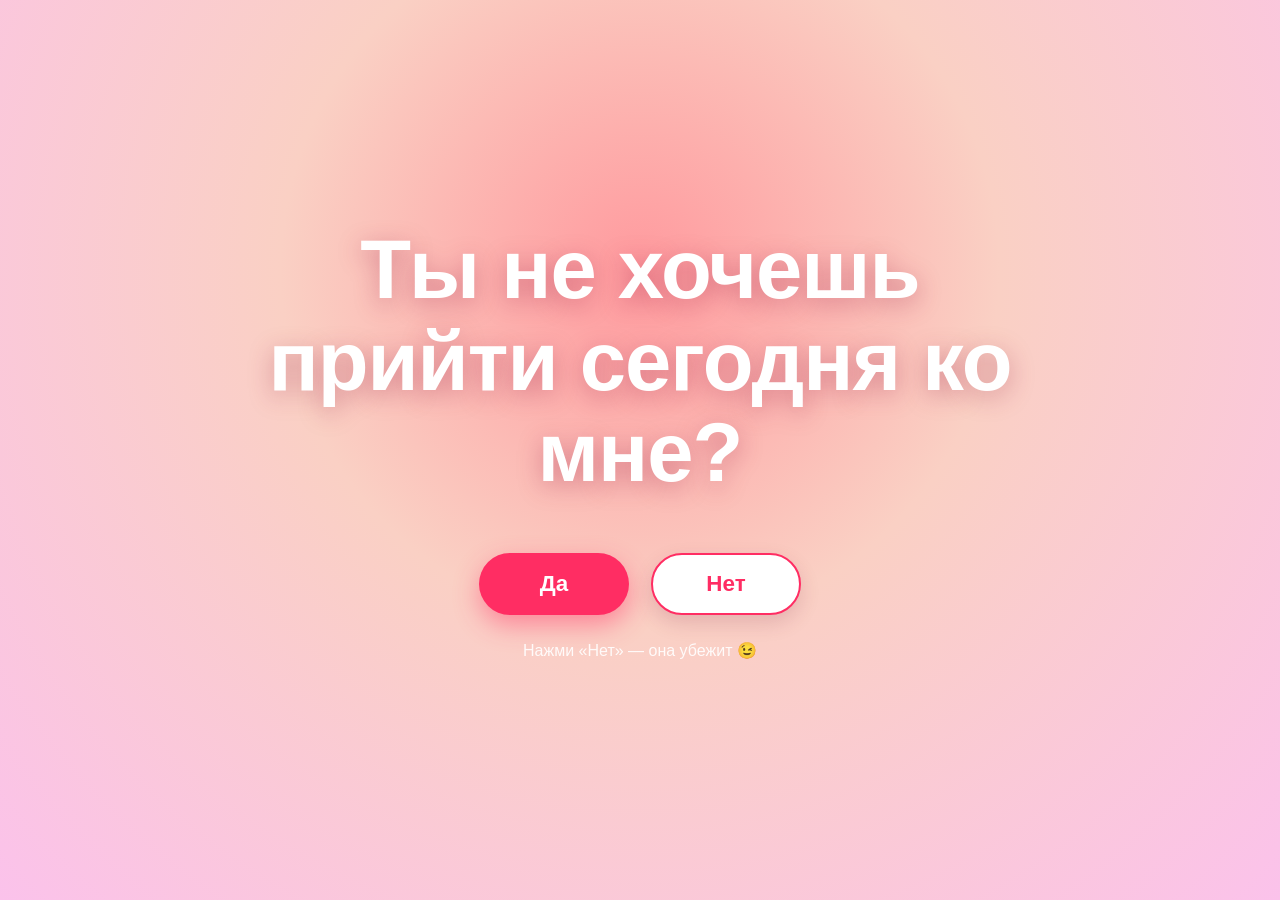
<file: docs/index.html>
<!DOCTYPE html>
<html lang="ru">
<head>
    <meta charset="UTF-8">
    <meta name="viewport" content="width=device-width, initial-scale=1.0">
    <title>Ты не хочешь прийти сегодня ко мне?</title>
    <link rel="stylesheet" href="static/css/style.css">
</head>
<body class="page-index">
    <main class="card">
        <h1 class="question">Ты не хочешь прийти сегодня ко мне?</h1>

        <div class="actions">
            <a class="btn btn-yes" href="yes/">Да</a>
            <button class="btn btn-no" id="noButton" type="button">Нет</button>
        </div>

        <p class="hint">Нажми «Нет» — она убежит 😉</p>
    </main>

    <script src="static/js/no-button.js"></script>
</body>
</html>
</file>
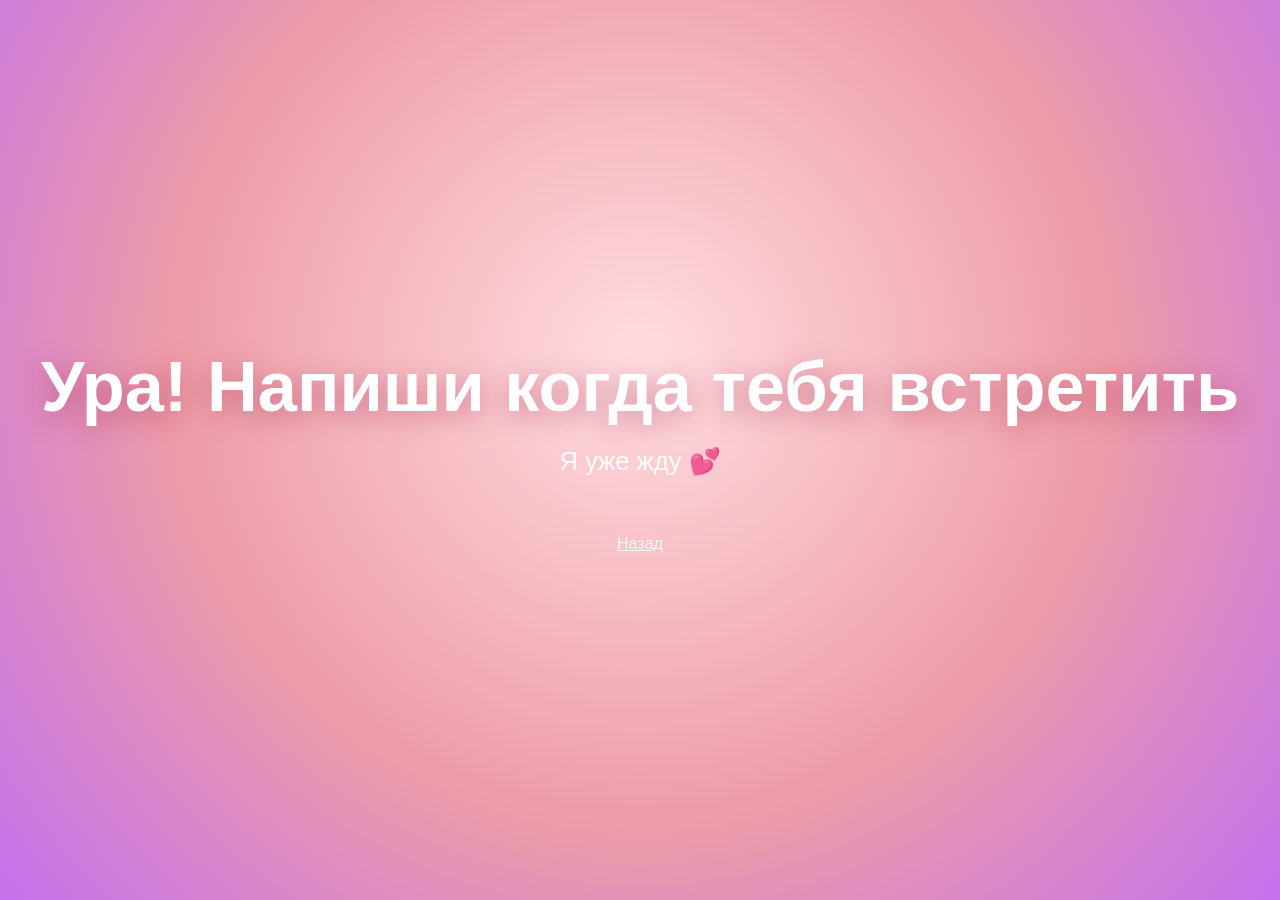
<file: docs/yes/index.html>
<!DOCTYPE html>
<html lang="ru">
<head>
    <meta charset="UTF-8">
    <meta name="viewport" content="width=device-width, initial-scale=1.0">
    <title>Ура! Напиши когда тебя встретить</title>
    <link rel="stylesheet" href="../static/css/style.css">
</head>
<body class="page-yes">
    <div class="hearts" id="hearts" aria-hidden="true"></div>
    <div class="messages" id="messages" aria-hidden="true"></div>

    <main class="celebration">
        <h1 class="win-text">Ура! Напиши когда тебя встретить</h1>
        <p class="sub-text">Я уже жду 💕</p>
        <a class="link-back" href="../">Назад</a>
    </main>

    <script src="../static/js/hearts.js"></script>
</body>
</html>
</file>
<file: docs/static/css/style.css>
* {
    box-sizing: border-box;
}

html,
body {
    height: 100%;
}

body {
    margin: 0;
    min-height: 100vh;
    min-height: 100dvh;
    font-family: "Segoe UI", Roboto, Arial, sans-serif;
    overflow: hidden;
}

.page-index {
    display: flex;
    align-items: center;
    justify-content: center;
    background: radial-gradient(circle at 50% 30%, #ff9a9e 0%, #fad0c4 40%, #fbc2eb 100%);
}

.page-yes {
    position: relative;
    display: flex;
    align-items: center;
    justify-content: center;
    background: radial-gradient(circle at 50% 40%, #ffdde1 0%, #ee9ca7 55%, #c471ed 100%);
}

.card {
    width: min(92vw, 900px);
    text-align: center;
    padding: 24px;
}

.question {
    margin: 0;
    color: #fff;
    font-size: clamp(2.2rem, 7.5vw, 5.2rem);
    font-weight: 800;
    line-height: 1.1;
    letter-spacing: -1px;
    text-shadow: 0 6px 24px rgba(150, 20, 60, 0.35);
}

.actions {
    display: flex;
    gap: 22px;
    justify-content: center;
    align-items: center;
    margin-top: 54px;
    flex-wrap: wrap;
}

.btn {
    display: inline-flex;
    align-items: center;
    justify-content: center;
    min-width: 150px;
    padding: 16px 40px;
    border-radius: 999px;
    font-size: clamp(1.1rem, 2.5vw, 1.4rem);
    font-weight: 700;
    border: 2px solid transparent;
    cursor: pointer;
    text-decoration: none;
    user-select: none;
    touch-action: manipulation;
}

.btn-yes {
    background: #ff2d63;
    color: #fff;
    box-shadow: 0 10px 26px rgba(255, 45, 99, 0.45);
    transition: transform 0.15s ease, box-shadow 0.15s ease;
}

.btn-yes:hover {
    transform: translateY(-3px) scale(1.03);
    box-shadow: 0 14px 32px rgba(255, 45, 99, 0.55);
}

.btn-no {
    background: #fff;
    color: #ff2d63;
    border-color: #ff2d63;
    box-shadow: 0 8px 20px rgba(120, 20, 60, 0.16);
    touch-action: none;
    -webkit-user-select: none;
    user-select: none;
    -webkit-tap-highlight-color: transparent;
}

.btn-no.is-running {
    position: fixed;
    z-index: 1000;
    margin: 0;
    transition: left 0.09s ease-out, top 0.09s ease-out;
}

.no-placeholder {
    display: inline-block;
}

.hint {
    margin-top: 26px;
    color: rgba(255, 255, 255, 0.9);
    font-size: 1rem;
}

.celebration {
    position: relative;
    z-index: 2;
    text-align: center;
    padding: 24px;
}

.win-text {
    margin: 0;
    color: #fff;
    font-size: clamp(2rem, 6.5vw, 4.4rem);
    font-weight: 800;
    line-height: 1.15;
    text-shadow: 0 6px 28px rgba(150, 20, 60, 0.4);
    animation: pop-in 0.7s cubic-bezier(0.2, 1.4, 0.4, 1) both;
}

.sub-text {
    margin-top: 18px;
    color: #fff;
    font-size: clamp(1.1rem, 3vw, 1.6rem);
    opacity: 0.95;
}

.link-back {
    display: inline-block;
    margin-top: 34px;
    color: #fff;
    font-size: 1rem;
    text-decoration: underline;
    opacity: 0.85;
}

.hearts,
.messages {
    position: fixed;
    inset: 0;
    pointer-events: none;
    overflow: hidden;
}

.hearts {
    z-index: 0;
}

.messages {
    z-index: 1;
}

.heart {
    position: absolute;
    bottom: -12vh;
    line-height: 1;
    opacity: 0.95;
    animation: float-up linear forwards;
}

.message {
    position: absolute;
    white-space: nowrap;
    font-size: clamp(0.9rem, 2vw, 1.4rem);
    font-weight: 700;
    color: #fff;
    text-shadow: 0 3px 12px rgba(150, 20, 60, 0.45);
    animation: message-float 4.5s ease-out forwards;
}

@keyframes float-up {
    from {
        transform: translate3d(0, 0, 0) rotate(var(--rot, 0deg)) scale(0.8);
        opacity: 0;
    }
    10% {
        opacity: 1;
    }
    to {
        transform: translate3d(var(--drift, 0px), -125vh, 0) rotate(calc(var(--rot, 0deg) + 90deg)) scale(1.15);
        opacity: 0;
    }
}

@keyframes message-float {
    from {
        transform: translate(-50%, 20px) scale(0.85);
        opacity: 0;
    }
    20% {
        opacity: 1;
    }
    to {
        transform: translate(-50%, -90px) scale(1.05);
        opacity: 0;
    }
}

@keyframes pop-in {
    from {
        transform: scale(0.7);
        opacity: 0;
    }
    to {
        transform: scale(1);
        opacity: 1;
    }
}

@media (max-width: 600px) {
    .card {
        width: 94vw;
        padding: 16px;
    }

    .question {
        font-size: clamp(2rem, 10vw, 3rem);
    }

    .actions {
        gap: 14px;
        margin-top: 38px;
    }

    .btn {
        min-width: 132px;
        padding: 15px 28px;
    }

    .hint {
        margin-top: 20px;
        font-size: 0.9rem;
    }

    .win-text {
        font-size: clamp(1.9rem, 9vw, 3rem);
    }

    .message {
        font-size: clamp(0.8rem, 3.2vw, 1.1rem);
    }
}
</file>
